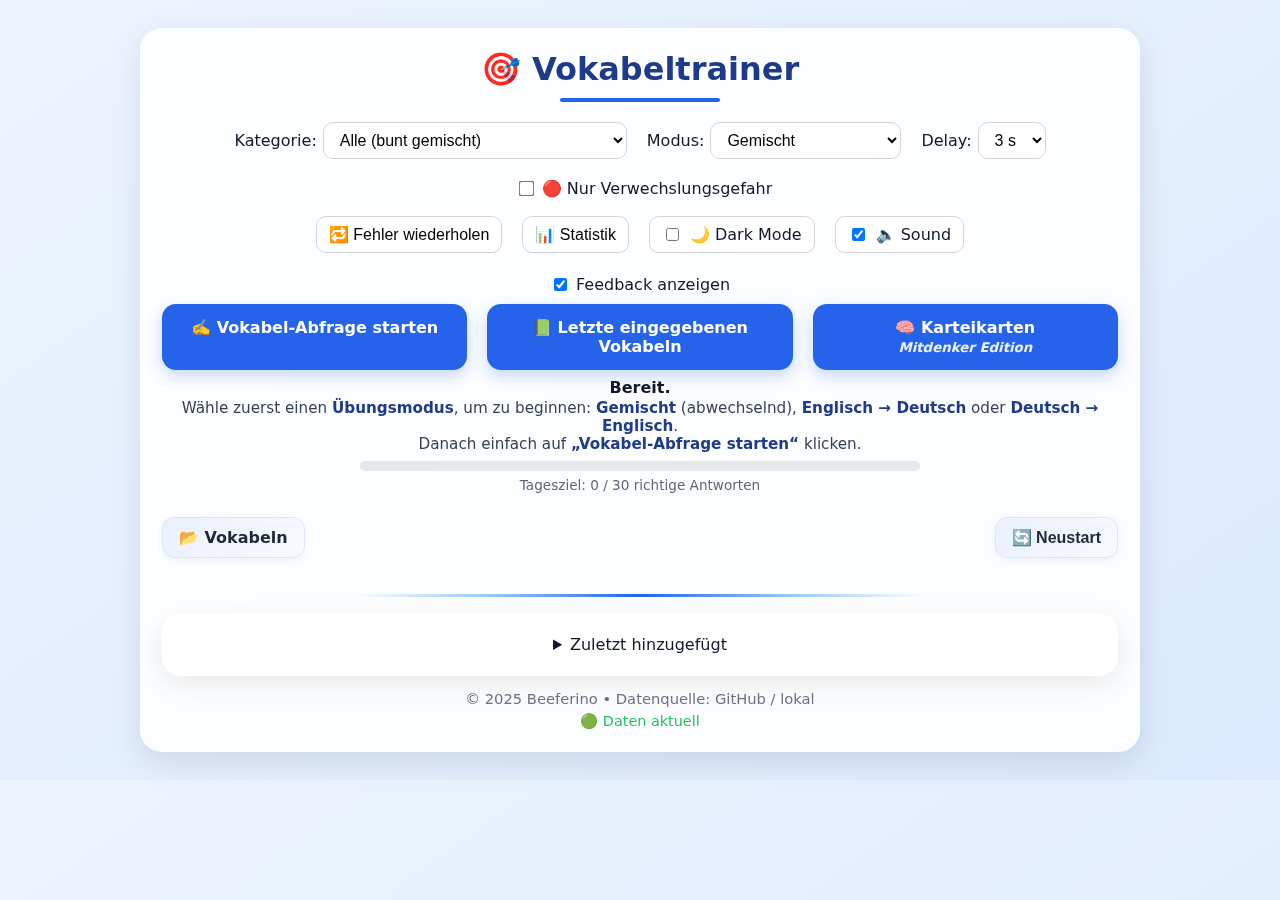
<file: index.html>
<!doctype html>
<html lang="de">
<head>
<meta charset="utf-8">
<meta name="viewport" content="width=device-width,initial-scale=1">
<title>Vokabeltrainer – Beeferino</title>

<link rel="manifest" href="manifest.webmanifest">
<meta name="theme-color" content="#2563eb">

<style>
  @media (max-width: 600px) {
  .controls {
    gap: 24px;
  }
  select {
    min-width: 120px;
  }
}

:root{
  --blue:#2563eb;--blue2:#1d4ed8;--ink:#0f172a;
  --glass:rgba(255,255,255,.88);
  --ok:#22c55e;--bad:#ef4444;--muted:#9ca3af
}
*{box-sizing:border-box}
body{
  margin:0;font-family:Inter,system-ui,sans-serif;
  background:linear-gradient(145deg,#eef4ff,#dbeafe);color:var(--ink)
}
body.dark{background:linear-gradient(145deg,#1e293b,#0f172a);color:#f8fafc}
body.dark .app{background:rgba(30,41,59,.85)}
.app{
  max-width:1000px;margin:28px auto;padding:22px;background:var(--glass);
  border-radius:22px;box-shadow:0 10px 32px rgba(0,0,0,.10);backdrop-filter:blur(8px)
}
h1{margin:0;text-align:center;font-size:2rem;font-weight:800;color:#1e3a8a}
body.dark h1{color:#93c5fd}
.hr{width:160px;height:4px;background:var(--blue);border-radius:4px;margin:10px auto 20px}
.controls,.functions, .toolbar{display:flex;flex-wrap:wrap;justify-content:center;gap:20px}
.controls label{display:flex;align-items:center;gap:6px}
select, .tbtn{
  padding:8px 12px;border:1px solid #d1d5db;border-radius:10px;font-size:1rem;background:#fff
}
body.dark select, body.dark .tbtn{background:#0f172a;border-color:#334155;color:#e5e7eb}
.kachel{
  flex:1 1 240px;text-align:center;background:var(--blue);color:#fff;padding:14px 18px;border-radius:14px;
  font-weight:700;cursor:pointer;box-shadow:0 6px 16px rgba(37,99,235,.25);transition:transform .15s,background .15s
}
.kachel small{font-weight:600;opacity:.9}
.kachel:hover{transform:translateY(-1px);background:var(--blue2)}
.progress{text-align:center;font-weight:700;margin:8px 0 4px;min-height:1.2em}
.subnote{text-align:center;font-size:.95rem;color:#334155;margin:-2px 0 12px}
.subnote b{font-weight:800;color:#1e3a8a}
body.dark .subnote{color:#cbd5e1} body.dark .subnote b{color:#93c5fd}
.goalbar{width:90%;max-width:560px;height:10px;border-radius:999px;background:#e5e7eb;margin:8px auto 0;overflow:hidden}
.goalbar > div{height:100%;width:0%;background:linear-gradient(90deg,#34d399,#10b981);transition:width .4s}
#stage{
  display:none;margin-top:14px;padding:28px;border-radius:20px;background:rgba(255,255,255,.95);
  box-shadow:inset 0 0 10px rgba(0,0,0,.05);text-align:center
}
body.dark #stage{background:rgba(2,6,23,.9)}
.chip{display:inline-block;font-weight:800;padding:8px 14px;border-radius:999px;margin-bottom:10px}
.word{font-size:1.9rem;font-weight:800;margin:8px 0 6px}
.offer{font-size:1.1rem;color:#1f2937;margin:6px 0 12px;min-height:1.3em}
body.dark .offer{color:#e5e7eb}
.btnrow{display:flex;justify-content:center;gap:12px;flex-wrap:wrap}
.btn{border:none;border-radius:12px;padding:10px 20px;font-weight:700;font-size:1rem;cursor:pointer}
.ok{background:var(--ok);color:#fff}
.bad{background:var(--bad);color:#fff}
.skip{background:var(--muted);color:#fff}
.inprow{display:none;gap:8px;justify-content:center;margin-top:12px}
.inprow input{
  width:60%;min-width:260px;padding:10px 14px;border:1px solid #d1d5db;border-radius:12px;font-size:1rem
}
.inprow button{background:var(--blue);color:#fff;border:none;border-radius:12px;padding:10px 16px;font-weight:700}
.flash-correct{animation:good .4s}
.flash-wrong{animation:bad .4s}
@keyframes good{from{background:#dcfce7}to{background:rgba(255,255,255,.95)}}
@keyframes bad{from{background:#fee2e2}to{background:rgba(255,255,255,.95)}}
.footer-actions{display:flex;justify-content:space-between;gap:12px;margin-top:24px}
.footer-actions a,.footer-actions button{
  display:inline-flex;align-items:center;justify-content:center;gap:6px;background:linear-gradient(135deg,#eaf0ff,#f8faff);
  border:1px solid #dbe3ff;color:#1f2937;padding:10px 16px;border-radius:12px;font-weight:700;cursor:pointer;text-decoration:none;font-size:1rem;
  box-shadow:0 3px 8px rgba(0,0,0,.05);transition:all .25s ease
}
.footer-actions a:hover,.footer-actions button:hover{background:linear-gradient(135deg,#e0e7ff,#f1f5ff);transform:translateY(-1px);box-shadow:0 5px 12px rgba(37,99,235,.15)}
.feedback-toggle{display:flex;align-items:center;justify-content:center;gap:6px;margin-bottom:10px}
.trenner{height:3px;width:60%;margin:36px auto 16px;background:linear-gradient(90deg,transparent,#93c5fd,#2563eb,#93c5fd,transparent);border-radius:2px;animation:shine 5s linear infinite}
@keyframes shine{0%{background-position:0 0}100%{background-position:400px 0}}
details.recent-section{
  background:rgba(255,255,255,.9);border-radius:20px;padding:22px;margin-top:10px;text-align:center;
  box-shadow:0 8px 28px rgba(0,0,0,.08);backdrop-filter:blur(12px)
}
details.recent-section[open]{background:#fff;box-shadow:0 10px 32px rgba(0,0,0,.12)}
#recent{margin-top:18px;text-align:center;line-height:1.8;display:flex;flex-wrap:wrap;justify-content:center;gap:12px}
.recent-item{display:inline-block;min-width:160px;border-radius:14px;padding:12px 18px;font-weight:700;color:#111827;box-shadow:0 4px 12px rgba(0,0,0,.1)}
.recent-item small{display:block;font-weight:500;font-size:.85rem;margin-top:4px;opacity:.8}
.foot{text-align:center;margin-top:14px;color:#6b7280;font-size:.92rem}
.toolbar .tbtn{cursor:pointer}
.dark-toggle{display:flex;align-items:center;gap:8px}

/* ===== Modal (Statistik + Fehler) ===== */
.modal-backdrop{
  position:fixed;inset:0;background:rgba(15,23,42,.55);display:none;align-items:center;justify-content:center;padding:20px;z-index:50
}
.modal{
  width:min(860px,96vw);max-height:85vh;overflow:auto;background:#fff;border-radius:18px;box-shadow:0 24px 60px rgba(0,0,0,.25)
}
.modal header{position:sticky;top:0;background:#fff;padding:18px 20px;border-bottom:1px solid #eef2ff;border-top-left-radius:18px;border-top-right-radius:18px}
.modal h2{margin:0;font-size:1.25rem;color:#0f172a}
.modal .content{padding:16px 20px 22px}
.stat-grid{display:grid;grid-template-columns:repeat(auto-fit,minmax(180px,1fr));gap:10px;margin-bottom:14px}
.stat{background:linear-gradient(135deg,#f8fafc,#eff6ff);border:1px solid #e5e7eb;border-radius:12px;padding:12px 14px}
.stat .label{font-size:.85rem;color:#64748b;font-weight:600}
.stat .value{font-size:1.25rem;font-weight:800}
.error-list{margin-top:6px}
.error-item{display:flex;align-items:center;justify-content:space-between;gap:12px;padding:10px 12px;border:1px solid #eef2ff;border-radius:12px;margin-bottom:8px}
.badge{font-size:.78rem;font-weight:800;padding:6px 10px;border-radius:999px;border:1px solid rgba(0,0,0,.06)}
.modal footer{position:sticky;bottom:0;background:#fff;border-top:1px solid #eef2ff;padding:12px 16px;display:flex;gap:8px;justify-content:flex-end}
.btn-ghost{background:#f3f4f6;color:#111827;border:1px solid #e5e7eb}
.btn-primary{background:#2563eb;color:#fff}
.btn-ghost,.btn-primary,.download{border-radius:10px;padding:10px 14px;font-weight:800;border:none;cursor:pointer}
.download{margin-right:auto;background:#e5f2ff;border:1px solid #c7ddff;color:#0f172a}
  /* ===== Mehr Abstand zwischen Auswahl und Toolbar ===== */
.controls {
  margin-bottom: 18px; /* oder 22px für etwas mehr Luft */
}
.toolbar {
  margin-top: 6px;
}
/* ===== Harmonischer Abstand unterhalb der Toolbar ===== */
.toolbar {
  margin-bottom: 22px; /* etwas mehr Raum zur Feedback-Zeile */
}

/* ===== Checkbox-Styling für „Nur Verwechslungsgefahr“ ===== */
.controls input[type="checkbox"]{
  transform: scale(1.2);
  accent-color: #C0392B;
  cursor: pointer;
}
.controls label:last-child{ margin-left: 8px; }
</style>
</head>
<body>
<div class="app">
  <h1>🎯 Vokabeltrainer</h1>
  <div class="hr"></div>

  <div class="controls">
    <label>Kategorie:
      <select id="selCat"><option value="Alle">Alle (bunt gemischt)</option></select>
    </label>
    <label>Modus:
      <select id="selMode">
        <option value="mixed">Gemischt</option>
        <option value="toGerman">Englisch → Deutsch</option>
        <option value="toEnglish">Deutsch → Englisch</option>
      </select>
    </label>
    <label>Delay:
      <select id="selDelay">
        <option value="1000">1 s</option>
        <option value="3000" selected>3 s</option>
        <option value="5000">5 s</option>
      </select>
    </label>

    <!-- ✅ Neue Checkbox für Verwechslungsgefahr -->
    <label>
      <input type="checkbox" id="chkConfuseOnly">
      🔴 Nur Verwechslungsgefahr
    </label>
  </div>

  <div class="toolbar">
    <button id="btnErrorsOnly" class="tbtn">🔁 Fehler wiederholen</button>
    <button id="btnStats" class="tbtn">📊 Statistik</button>
    <label class="dark-toggle tbtn" id="btnDark"><input type="checkbox" id="chkDark"> 🌙 Dark Mode</label>
    <label class="dark-toggle tbtn" id="btnSound"><input type="checkbox" id="chkSound" checked> 🔈 Sound</label>
  </div>


  <div class="feedback-toggle">
    <input type="checkbox" id="chkFeedback" checked>
    <label for="chkFeedback">Feedback anzeigen</label>
  </div>

  <div class="functions">
    <div id="btnLearn" class="kachel">✍️ Vokabel-Abfrage starten</div>
    <div id="btnLast30" class="kachel">📗 Letzte eingegebenen Vokabeln</div>
    <div id="btnCards" class="kachel">🧠 Karteikarten<br><small><i>Mitdenker Edition</i></small></div>
  </div>

  <!-- Fortschritt & Hinweis -->
  <div id="progress" class="progress">Bereit.</div>
  <div id="startNote" class="subnote">
    Wähle zuerst einen <b>Übungsmodus</b>, um zu beginnen:
    <b>Gemischt</b> (abwechselnd), <b>Englisch → Deutsch</b> oder <b>Deutsch → Englisch</b>.<br>
    Danach einfach auf <b>„Vokabel-Abfrage starten“</b> klicken.
    <div class="goalbar"><div id="goalFill"></div></div>
    <div style="font-size:.85rem;margin-top:6px;opacity:.8" id="goalText">Tagesziel: 0 / 30 richtige Antworten</div>
  </div>

  <section id="stage">
    <div id="chip" class="chip">–</div>
    <div id="q" class="word">Bereit?</div>
    <div id="offer" class="offer"></div>

    <div id="rowButtons" class="btnrow">
      <button id="btnRight" class="btn ok" style="display:none;">Richtig</button>
      <button id="btnDec" class="btn bad" style="display:none;">Täuschung erkannt</button>
      <button id="btnSkip" class="btn skip" style="display:none;">Überspringen</button>
    </div>

    <div id="rowInput" class="inprow">
      <input id="inp" type="text" placeholder="Übersetzung eingeben …">
      <button id="btnSub">Eingabe</button>
    </div>
  </section>

  <div class="footer-actions">
    <a href="vokabeln.html">📂 Vokabeln</a>
    <button onclick="location.reload()">🔄 Neustart</button>
  </div>

  <div class="trenner"></div>

  <details class="recent-section">
    <summary>Zuletzt hinzugefügt</summary>
    <div id="recent">–</div>
  </details>

  <div class="foot">© 2025 Beeferino • Datenquelle: GitHub / lokal</div>
  <div id="syncState" style="text-align:center;margin-top:6px;font-size:.9rem;color:#22c55e;opacity:.4;transition:opacity 1s;">
    🟢 Daten aktuell
  </div>
</div>

<!-- ===== Modal ===== -->
<div id="modalBackdrop" class="modal-backdrop" aria-hidden="true">
  <div class="modal" role="dialog" aria-modal="true" aria-labelledby="modalTitle">
    <header><h2 id="modalTitle">📊 Runden-Statistik & Fehlerübersicht</h2></header>
    <div class="content">
      <div class="stat-grid" id="statGrid"></div>
      <div class="error-list" id="errorList"></div>
    </div>
    <footer>
      <button id="btnDownload" class="download">⬇️ Fehlerliste speichern</button>
      <button id="btnContinue" class="btn-ghost">Weiter üben</button>
      <button id="btnClose" class="btn-primary">Schließen</button>
    </footer>
  </div>
</div>

<script>
(function(){
/* ========= Setup & Utils ========= */
const CATS={
  Gelb:["Grundwerkzeuge Metallverarbeitung","#F4D03F","#000"],
  Pink:["Werkzeugkasten Mechaniker","#E91E63","#fff"],
  Blau:["Blech- / Kunststoffarbeiten","#1976D2","#fff"],
  Gruen:["Drehen / Fräsen","#1E8449","#fff"],
  HellesPink:["Hydraulik / Pneumatik","#F54927","#fff"],
  Orange:["Elektrotechnik","#E67E22","#fff"],
  Dunkelgruen:["Fluggerätemechanik allgemein","#117A65","#fff"],
  Rot:["Verwechslungsgefahr","#C0392B","#fff"]
};

const el=id=>document.getElementById(id);
const selCat=el("selCat"), selDelay=el("selDelay"), chkFeedback=el("chkFeedback"), selMode=el("selMode");
const btnLearn=el("btnLearn"), btnCards=el("btnCards"), btnLast30=el("btnLast30");
const btnErrorsOnly=el("btnErrorsOnly"), btnStats=el("btnStats");
const progress=el("progress"), stage=el("stage"), chip=el("chip"), q=el("q"), offer=el("offer");
const btnRight=el("btnRight"), btnDec=el("btnDec"), btnSkip=el("btnSkip");
const rowButtons=el("rowButtons"), rowInput=el("rowInput"), inp=el("inp"), btnSub=el("btnSub"), recent=el("recent");
const modalBackdrop=el("modalBackdrop"), errorList=el("errorList"), statGrid=el("statGrid");
const btnClose=el("btnClose"), btnContinue=el("btnContinue"), btnDownload=el("btnDownload");
const startNote=el("startNote"), goalFill=el("goalFill"), goalText=el("goalText");
const chkDark=el("chkDark"), chkSound=el("chkSound");

/* Build categories into select */
(function buildCatOptions(){
  while (selCat.options.length > 1) selCat.remove(1);
  for(const k in CATS){
    const [label,bg,fg] = CATS[k];
    const o=document.createElement("option");
    o.value=k; o.textContent=label; o.style.background=bg; o.style.color=fg;
    selCat.appendChild(o);
  }
})();

/* Mini beep via WebAudio */
function beep(freq=660, ms=80, type='sine', vol=0.03){
  if(!chkSound.checked) return;
  try{
    const ctx=new (window.AudioContext||window.webkitAudioContext)();
    const o=ctx.createOscillator(), g=ctx.createGain();
    o.type=type; o.frequency.value=freq; g.gain.value=vol;
    o.connect(g); g.connect(ctx.destination);
    o.start(); setTimeout(()=>{ o.stop(); ctx.close(); }, ms);
  }catch{}
}

function shuffle(a){for(let j=a.length-1;j>0;j--){const r=Math.floor(Math.random()*(j+1));[a[j],a[j-0]]= [a[r],a[j]];}}
function normalize(s){
  return s.trim().toLowerCase()
    .normalize("NFD").replace(/\p{Diacritic}/gu,"")
    .replace(/[-–—]/g,"-").replace(/\s+/g," ");
}
function isCorrectInput(input, solution){
  const a=normalize(input);
  const opts=solution.split(/[\/;|,]/).map(x=>normalize(x));
  return opts.includes(a);
}

/* ========= Daten & Sync ========= */
let data=[], lastSync=null;

async function fetchFromGitHub(){
  const url="https://beeferino.github.io/vokabeltrainer/vokabeln.json";
  try{
    const r=await fetch(url,{cache:"no-store"}); if(!r.ok) throw new Error("fetch failed");
    const j=await r.json();
    localStorage.setItem("vokabeln",JSON.stringify(j));
    localStorage.setItem("vokabeln_updated",new Date().toISOString());
    data=j; lastSync=new Date();
  }catch(e){
    data=JSON.parse(localStorage.getItem("vokabeln")||"[]");
  }
}
async function loadData(){
  const localUpd=localStorage.getItem("vokabeln_updated");
  const lastUsed=localStorage.getItem("index_last_sync");
  const localNewer = localUpd && (!lastUsed || new Date(localUpd) > new Date(lastUsed));
  if(localNewer){ data=JSON.parse(localStorage.getItem("vokabeln")||"[]"); }
  else{ await fetchFromGitHub(); }
  localStorage.setItem("index_last_sync",new Date().toISOString());
  renderRecent();
}
function renderRecent(){
  const last=data.slice(-5).reverse();
  if(!last.length){ recent.textContent="–"; return; }
  recent.innerHTML=last.map(v=>{
    const c=CATS[v[2]]||["","#ccc","#000"];
    return `<div class="recent-item" style="background:${c[1]};color:${c[2]}">
      <b>${v[0]}</b> – ${v[1]}<br><small>${c[0]}</small>
    </div>`;
  }).join("");
}

/* Sync Status (nur 1 Element) */
const foot=document.querySelector('.foot');
let syncState=document.getElementById('syncState');
function setSyncState(msg,color='#2563eb'){
  syncState.textContent=msg; syncState.style.color=color; syncState.style.opacity=1;
  setTimeout(()=>{ syncState.style.transition='opacity 1s'; syncState.style.opacity=0.4; },4000);
}
async function checkRemoteUpdate(){
  try{
    const r=await fetch("https://beeferino.github.io/vokabeltrainer/vokabeln.json",{cache:"no-store"});
    const j=await r.json();
    const local=JSON.parse(localStorage.getItem("vokabeln")||"[]");
    if(JSON.stringify(j)!==JSON.stringify(local)){
      localStorage.setItem("vokabeln",JSON.stringify(j));
      localStorage.setItem("vokabeln_updated",new Date().toISOString());
      setSyncState('🔄 Neue Daten aus Cloud geladen','#22c55e');
      data=j; renderRecent();
    }else setSyncState('🟢 Daten aktuell','#22c55e');
  }catch{ setSyncState('🟠 Offline – arbeite lokal','#f59e0b'); }
}
setSyncState('🟡 Prüfe auf Updates...'); setInterval(checkRemoteUpdate,30000);

/* ========= Tagesziel ========= */
const DAILY_GOAL=30;
function saveDailyProgress(correctInc=0){
  const today=new Date().toISOString().slice(0,10);
  const key='daily_'+today;
  const val=parseInt(localStorage.getItem(key)||'0',10)+correctInc;
  localStorage.setItem(key,String(val));
  updateGoalUI(val);
}
function getDailyProgress(){
  const today=new Date().toISOString().slice(0,10);
  return parseInt(localStorage.getItem('daily_'+today)||'0',10);
}
function updateGoalUI(val){
  goalFill.style.width=Math.min(100,Math.round(val/DAILY_GOAL*100))+'%';
  goalText.textContent=`Tagesziel: ${val} / ${DAILY_GOAL} richtige Antworten`;
}

/* ========= Fehlerjournal ========= */
function loadErrorBank(){
  return JSON.parse(localStorage.getItem('error_bank')||'[]'); // array of [en,de,cat]
}
function saveErrorToBank(item){
  // add unique
  const bank=loadErrorBank();
  if(!bank.find(x=>x[0]===item[0] && x[1]===item[1] && x[2]===item[2])){
    bank.push(item);
    localStorage.setItem('error_bank',JSON.stringify(bank));
  }
}
function clearErrorBank(){ localStorage.setItem('error_bank','[]'); }

/* ========= Spiel-States ========= */
let errorsList=[]; // für klassische Runden (cards)
function addErrorOnce(item){ if(!errorsList.includes(item)) errorsList.push(item); }

let modeEndless=false, game="learn"; // game: 'learn' oder 'cards'
let round=[], i=0, delay=3000, trap=false;

/* Endlos-Abfrage */
let source=[], sourceIdx=0, curr=null, currAskedEN=true, correct="";
let totalAsked=0, totalErrors=0, sinceCheckpoint=0;
const errorMap=new Map();           // für Modal
const catStats=new Map();           // cat -> {asked,errors}
let clozeToggle=true;               // jede zweite Aufgabe Lückentext

function resetEndless(pool){
  source=pool.slice(); shuffle(source); sourceIdx=0;
  curr=null; correct=""; totalAsked=0; totalErrors=0; sinceCheckpoint=0;
  errorsList=[]; errorMap.clear(); catStats.clear();
}
function getNextItem(){
  if(!source.length) return null;
  const item=source[sourceIdx];
  sourceIdx=(sourceIdx+1)%source.length;
  if(sourceIdx===0) shuffle(source);
  return item;
}
function bumpCat(cat, wasError){
  const o=catStats.get(cat)||{asked:0,errors:0};
  o.asked++; if(wasError) o.errors++;
  catStats.set(cat,o);
}
function recordErrorForSummary(item, askedEN){
  const [en,de,cat]=item;
  const question = askedEN ? en : de;
  const answer   = askedEN ? de : en;
  const key=`${en}|${de}|${askedEN?1:0}`;
  if(!errorMap.has(key)) errorMap.set(key,{q:question,correct:answer,cat});
}

/* UI helpers */
function setProg(){
  if(modeEndless && game==="learn"){
    progress.textContent=`Frage ${totalAsked + 1} | Fehler: ${totalErrors} (Checkpoint alle 15)`;
  }else{
    progress.textContent=`Vokabel ${Math.min(i+1, round.length)}/${round.length || 0} | Wiederholungen: ${errorsList.length}`;
  }
}
function showStage(show){ stage.style.display=show?"block":"none"; }

/* ===== Cloze/Lückentext ===== */
function renderClozePrompt(en,de,askedEN){
  if(askedEN){
    q.textContent = "Setze das richtige Wort ein: ____";
    offer.textContent = "(Deutsch: " + de + ")";
  }else{
    q.textContent = "Setze das richtige Wort ein: ____";
    offer.textContent = "(Englisch: " + en + ")";
  }
}

/* Flash / Fortschritt */
function afterAdvance(){
  if(modeEndless && game==="learn"){
    sinceCheckpoint++; totalAsked++;
    if(sinceCheckpoint>=15){
      sinceCheckpoint=0;
      const endNow=confirm("✅ 15 Fragen beantwortet.\nRunde beenden und Fehler anzeigen?");
      if(endNow){ return endRound(); }
    }
    next();
  }else{
    i++; next();
  }
}
function flash(ok){
  if(ok){ beep(880,70); } else { beep(220,120,'square'); }
  if(!chkFeedback.checked){ return afterAdvance(); }
  stage.classList.add(ok?"flash-correct":"flash-wrong");
  setTimeout(()=>{ stage.classList.remove(ok?"flash-correct":"flash-wrong"); afterAdvance(); }, delay);
}

/* ===== Modal ===== */
function openModal(){ modalBackdrop.style.display="flex"; modalBackdrop.setAttribute('aria-hidden','false'); btnClose.focus(); }
function closeModal(){ modalBackdrop.style.display="none"; modalBackdrop.setAttribute('aria-hidden','true'); }
modalBackdrop.addEventListener('click',e=>{ if(e.target===modalBackdrop) closeModal(); });
document.addEventListener('keydown',e=>{ if(e.key==='Escape') closeModal(); });
btnClose.addEventListener('click',closeModal);
btnContinue.addEventListener('click',()=>{ closeModal(); next(); });
btnDownload.addEventListener('click',()=>{
  const lines=[];
  statGrid.querySelectorAll('.stat').forEach(s=>{
    const l=s.querySelector('.label')?.textContent?.trim();
    const v=s.querySelector('.value')?.textContent?.trim();
    if(l && v) lines.push(`${l}: ${v}`);
  });
  lines.push('', 'Fehlerliste:');
  errorMap.forEach(v=>{
    const catMeta=CATS[v.cat]||["Kategorie","#ddd","#000"];
    lines.push(`- ${v.q} -> ${v.correct} [${catMeta[0]}]`);
  });
  const blob=new Blob([lines.join('\n')],{type:'text/plain'});
  const a=document.createElement('a'); a.href=URL.createObjectURL(blob); a.download='vokabelrunde.txt'; a.click(); URL.revokeObjectURL(a.href);
});

/* Runde beenden -> Modal + Start-Hinweis wieder einblenden */
function endRound(){
  showStage(false);
  const asked=totalAsked, errors=totalErrors, correctCount=Math.max(0,asked-errors);
  const acc=asked ? Math.round((correctCount/asked)*100) : 100;

  statGrid.innerHTML=`
    <div class="stat"><div class="label">Gesamt beantwortet</div><div class="value">${asked}</div></div>
    <div class="stat"><div class="label">Korrekt</div><div class="value">${correctCount}</div></div>
    <div class="stat"><div class="label">Fehler</div><div class="value">${errors}</div></div>
    <div class="stat"><div class="label">Trefferquote</div><div class="value">${acc}%</div></div>
    <div class="stat"><div class="label">Tagesziel (heute)</div><div class="value">${getDailyProgress()}/${DAILY_GOAL}</div></div>
  `;
  if(catStats.size){
    const parts=[];
    catStats.forEach((v,cat)=>{
      const name=(CATS[cat]||["Kategorie"])[0];
      parts.push(`${name}: ${v.asked-v.errors}/${v.asked}`);
    });
    statGrid.insertAdjacentHTML('beforeend',
      `<div class="stat" style="grid-column:1/-1">
         <div class="label">Pro Kategorie (korrekt/gesamt)</div>
         <div class="value" style="font-size:1rem">${parts.join(' • ')}</div>
       </div>`);
  }
  errorList.innerHTML='';
  if(errorMap.size===0){
    errorList.innerHTML=`<div class="error-item" style="justify-content:center">🎉 Keine Fehler in dieser Runde!</div>`;
  }else{
    errorMap.forEach(v=>{
      const catMeta=CATS[v.cat]||["Kategorie","#ddd","#000"];
      const row=document.createElement('div');
      row.className='error-item';
      row.innerHTML = `
        <div style="text-align:left;max-width:70%;word-break:break-word">
          <div style="font-weight:800">${v.q}</div>
          <div style="opacity:.9">→ <b>${v.correct}</b></div>
        </div>
        <span class="badge" style="background:${catMeta[1]};color:${catMeta[2]}">${catMeta[0]}</span>
      `;
      errorList.appendChild(row);
    });
  }
  openModal();
  startNote.style.opacity=1;
}

/* ===== Nächste Frage ===== */
function next(){
  delay=parseInt(selDelay.value,10);

  if(modeEndless && game==="learn"){
    if(!source.length){ alert("Keine Vokabeln vorhanden"); return; }
    const item=getNextItem(); curr=item; trap=false; offer.textContent="";
    const [en,de,cat]=item;
    const catMeta=CATS[cat]||["Kategorie","#ddd","#000"];
    chip.textContent=catMeta[0]; chip.style.background=catMeta[1]; chip.style.color=catMeta[2];

    currAskedEN = selMode.value==="toGerman" ? true : selMode.value==="toEnglish" ? false : Math.random()<0.5;
    const question = currAskedEN ? en : de;
    const answer   = currAskedEN ? de : en;
    correct=answer;

    if(clozeToggle){
      renderClozePrompt(en,de,currAskedEN);
    }else{
      q.textContent = question;
      offer.textContent = "";
    }
    clozeToggle = !clozeToggle;

    btnRight.style.display="none";
    btnDec.style.display="none";
    btnSkip.style.display="inline-block";
    rowButtons.style.display="flex";
    rowInput.style.display="flex";
    inp.value=""; inp.focus(); inp.select?.();

    setProg(); showStage(true);
    return;
  }

  // Klassische Modi (Karten)
  if(i>=round.length){
    if(errorsList.length>0){
      alert(`↻ ${errorsList.length} zur Wiederholung – Runde startet erneut.`);
      round=errorsList.map(v=>v); errorsList=[]; i=0; btnSkip.style.display="inline-block"; next(); return;
    }else{
      showStage(false); alert(`🎉 Runde beendet – alles korrekt!`);
      progress.textContent="Fertig! Starte eine neue Runde."; startNote.style.opacity=1; return;
    }
  }

  const [en,de,cat]=round[i];
  const catMeta=CATS[cat]||["Kategorie","#ddd","#000"];
  chip.textContent=catMeta[0]; chip.style.background=catMeta[1]; chip.style.color=catMeta[2];

  const askEN = selMode.value==="toGerman" ? true : selMode.value==="toEnglish" ? false : Math.random()<0.5;
  const question=askEN?en:de;
  const answer=askEN?de:en;
  correct=answer;

  q.textContent=question;

  if(game==="cards"){
    trap=false;
    btnRight.style.display="inline-block";
    btnDec.style.display="inline-block";
    btnSkip.style.display="inline-block";
    if(Math.random()<0.3){
      const pool=data.map(v=>askEN?v[1]:v[0]);
      let wrong; do{ wrong=pool[Math.floor(Math.random()*pool.length)]; }while(wrong===answer);
      offer.textContent="💡 "+wrong; trap=true;
    }else{
      offer.textContent="💡 "+answer;
    }
    rowButtons.style.display="flex"; rowInput.style.display="none"; inp.value="";
  }else{
    offer.textContent=""; trap=false;
    btnRight.style.display="none"; btnDec.style.display="none"; btnSkip.style.display="inline-block";
    rowButtons.style.display="flex"; rowInput.style.display="flex"; inp.value=""; inp.focus(); inp.select?.();
  }
  showStage(true); setProg();
}

/* ===== Button-Handler ===== */
btnRight.onclick=()=>{
  const itemRef=(modeEndless && game==="learn")?curr:round[i];
  const ok=!trap;
  if(!ok){
    addErrorOnce(itemRef); saveErrorToBank(itemRef);
    if(modeEndless && game==="learn"){ recordErrorForSummary(itemRef,currAskedEN); totalErrors++; bumpCat(itemRef[2],true); }
  }else{
    if(modeEndless && game==="learn"){ bumpCat(itemRef[2],false); saveDailyProgress(1); }
  }
  flash(ok);
};
btnDec.onclick=()=>{
  if(game!=="cards") return;
  const itemRef=round[i];
  if(trap){
    rowInput.style.display="flex"; inp.value=""; inp.focus(); inp.select?.();
    btnSub.onclick=()=>{
      const ok=isCorrectInput(inp.value,correct);
      if(ok){ saveDailyProgress(1); flash(true); }
      else{
        offer.innerHTML=`❌ Richtige Antwort: <b>${correct}</b>`;
        addErrorOnce(itemRef); saveErrorToBank(itemRef);
        setTimeout(()=>flash(false), parseInt(selDelay.value,10));
      }
    };
  }else{
    addErrorOnce(itemRef); saveErrorToBank(itemRef); flash(false);
  }
};
btnSkip.onclick=()=>{
  const itemRef=(modeEndless && game==="learn")?curr:round[i];
  addErrorOnce(itemRef); saveErrorToBank(itemRef);
  if(modeEndless && game==="learn"){ recordErrorForSummary(itemRef,currAskedEN); totalErrors++; bumpCat(itemRef[2],true); return afterAdvance(); }
  i++; next();
};
btnSub.onclick=()=>{
  const itemRef=(modeEndless && game==="learn")?curr:round[i];
  const ok=isCorrectInput(inp.value,correct);
  if(!ok){
    addErrorOnce(itemRef); saveErrorToBank(itemRef);
    if(modeEndless && game==="learn"){ recordErrorForSummary(itemRef,currAskedEN); totalErrors++; bumpCat(itemRef[2],true); }
  }else{
    if(modeEndless && game==="learn"){ bumpCat(itemRef[2],false); saveDailyProgress(1); }
  }
  flash(ok);
};

/* ===== Tastatursteuerung ===== */
document.addEventListener('keydown',e=>{
  if(e.key==='Enter'){ btnSub.click(); }
  else if(e.key==='ArrowRight'){ btnSkip.click(); }
  else if(e.key.toLowerCase()==='r' && game==='cards'){ btnRight.click(); }
});

/* ===== Start-Buttons ===== */
/* >>>>>> WICHTIG: Filter berücksichtigt Checkbox „Nur Verwechslungsgefahr“
   - Wenn „Alle“ gewählt ist + Checkbox aktiv → alle roten Vokabeln
   - Wenn eine Kategorie gewählt ist + Checkbox aktiv → nur rote aus dieser Kategorie
   - Sonst normales Kategorienverhalten
*/
function filterByCategory(list){
  const cat = selCat.value;
  const onlyConfuse = document.getElementById("chkConfuseOnly").checked;

  let res;
  if(cat === "Alle"){
    res = list.slice();
  }else{
    res = list.filter(v => v[2] === cat);
  }
  if(onlyConfuse){
    res = res.filter(v => v[2] === "Rot");
  }
  return res;
}

btnLearn.onclick=()=>{
  game="learn"; modeEndless=true;
  startNote.style.opacity=0.4;
  const pool=filterByCategory(data);
  if(!pool.length){ alert("Keine Vokabeln in dieser Auswahl."); return; }
  resetEndless(pool); next();
};
btnCards.onclick=()=>{
  game="cards"; modeEndless=false; i=0; errorsList=[];
  startNote.style.opacity=0.4;
  const pool=filterByCategory(data); shuffle(pool); round=pool.slice(0,15);
  btnSkip.style.display="inline-block"; next();
};
btnLast30.onclick=()=>{
  const last30=data.slice(-30);
  if(!last30.length) return alert("Keine Vokabeln vorhanden");
  startNote.style.opacity=0.4;
  const useCards=confirm("Mitdenker Edition aktivieren?\nOK = Karteikarten • Abbrechen = Eingabe");
  if(useCards){
    game="cards"; modeEndless=false; i=0; errorsList=[];
    const pool=filterByCategory(last30); shuffle(pool); round=pool.slice(0,15);
    btnSkip.style.display="inline-block"; next();
  }else{
    game="learn"; modeEndless=true;
    const pool=filterByCategory(last30);
    if(!pool.length){ alert("Keine Vokabeln in dieser Auswahl."); return; }
    resetEndless(pool); next();
  }
};

/* ===== Fehler wiederholen ===== */
btnErrorsOnly.onclick=()=>{
  const bank=loadErrorBank();
  if(!bank.length){ alert("Kein Fehlerjournal vorhanden – super!"); return; }
  const pool=filterByCategory(bank);
  if(!pool.length){ alert("Keine passenden Fehler in dieser Auswahl."); return; }
  game="learn"; modeEndless=true; resetEndless(pool); next();
};

/* ===== Statistik öffnen (Zwischenstand) ===== */
btnStats.onclick=()=>{
  const asked=totalAsked, errors=totalErrors, correctCount=Math.max(0,asked-errors);
  const acc=asked ? Math.round((correctCount/asked)*100) : 100;
  statGrid.innerHTML=`
    <div class="stat"><div class="label">Aktuell beantwortet</div><div class="value">${asked}</div></div>
    <div class="stat"><div class="label">Korrekt</div><div class="value">${correctCount}</div></div>
    <div class="stat"><div class="label">Fehler</div><div class="value">${errors}</div></div>
    <div class="stat"><div class="label">Trefferquote</div><div class="value">${acc}%</div></div>
    <div class="stat"><div class="label">Tagesziel</div><div class="value">${getDailyProgress()}/${DAILY_GOAL}</div></div>
  `;
  errorList.innerHTML = errorMap.size ? '' : `<div class="error-item" style="justify-content:center">Bislang keine Fehler in dieser Runde.</div>`;
  if(errorMap.size){
    errorMap.forEach(v=>{
      const c=CATS[v.cat]||["Kategorie","#ddd","#000"];
      const row=document.createElement('div');
      row.className='error-item';
      row.innerHTML=`<div style="text-align:left;max-width:70%"><div style="font-weight:800">${v.q}</div><div style="opacity:.9">→ <b>${v.correct}</b></div></div><span class="badge" style="background:${c[1]};color:${c[2]}">${c[0]}</span>`;
      errorList.appendChild(row);
    });
  }
  openModal();
};

/* ===== Dark Mode persist ===== */
(function initDark(){
  const s=localStorage.getItem('theme_dark')==='1';
  if(s){ document.body.classList.add('dark'); chkDark.checked=true; }
  el('btnDark').addEventListener('change',()=>{
    if(chkDark.checked){ document.body.classList.add('dark'); localStorage.setItem('theme_dark','1'); }
    else{ document.body.classList.remove('dark'); localStorage.setItem('theme_dark','0'); }
  });
})();

/* ===== Init ===== */
showStage(false);
progress.textContent="Bereit.";
updateGoalUI(getDailyProgress());
loadData().then(checkRemoteUpdate);

/* ===== PWA Register ===== */
if('serviceWorker' in navigator){
  navigator.serviceWorker.register('service-worker.js');
}
})();
// ===== Start-Hinweis ausblenden, wenn eine Kachel angeklickt wird =====
[btnLearn, btnLast30, btnCards].forEach(btn => {
  btn.addEventListener("click", () => {
    startNote.style.display = "none";
  });
});
</script>
</body>
</html>
</file>
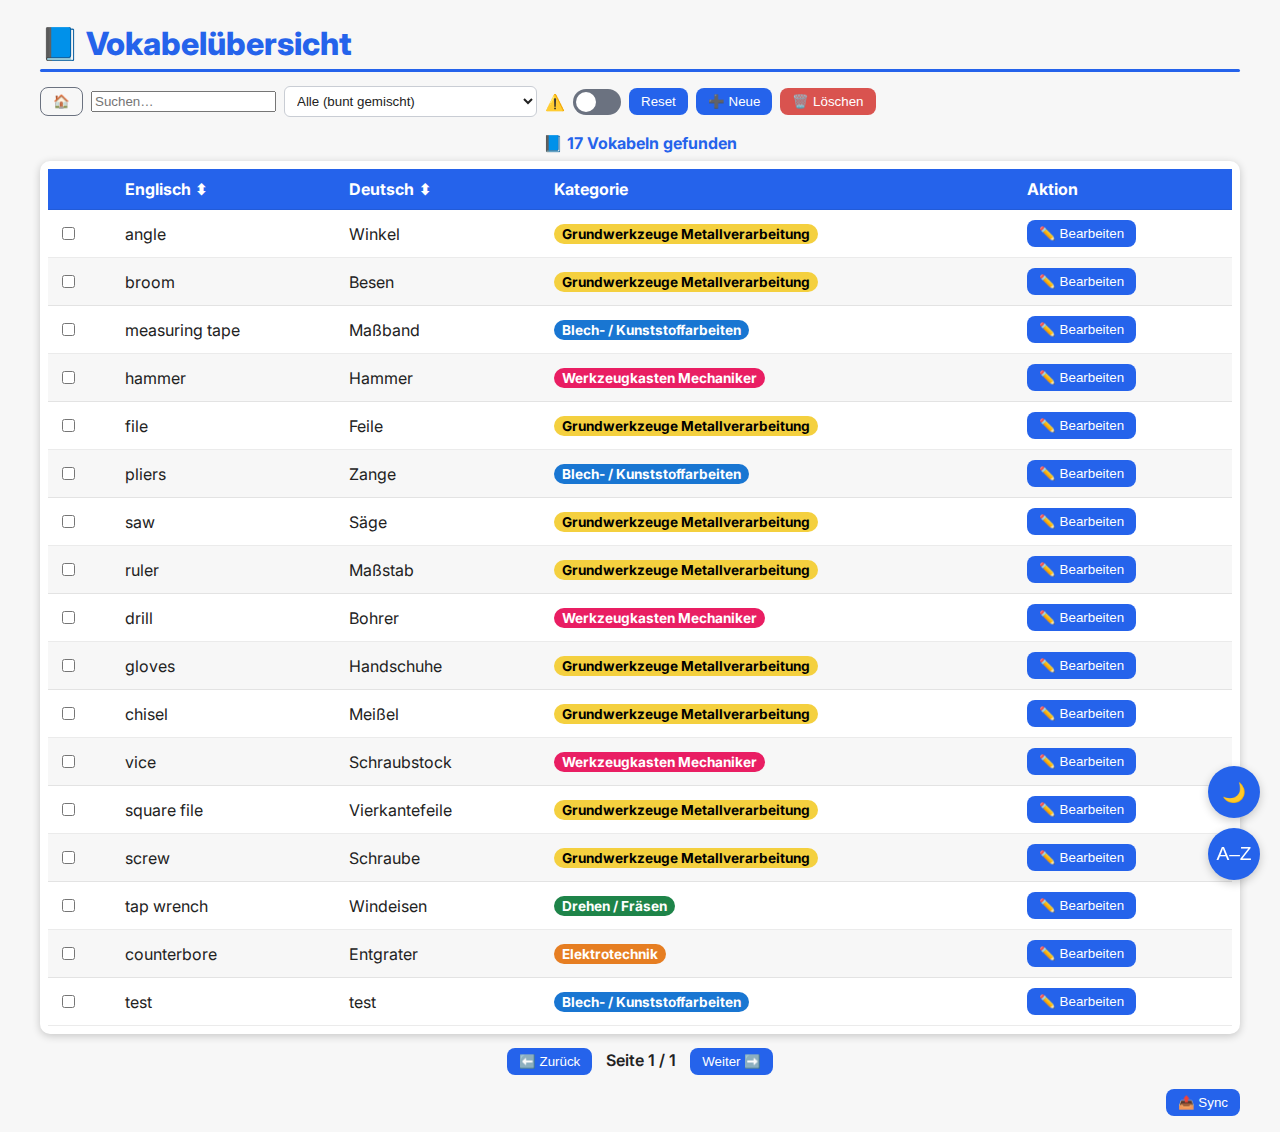
<file: vokabeln.html>
<!DOCTYPE html>
<html lang="de" data-theme="light">
  <head>
    <meta charset="UTF-8" />
    <meta name="viewport" content="width=device-width, initial-scale=1.0" />
    <title>Vokabelverwaltung</title>
    <link rel="stylesheet" href="vokabeln.css" />
    <link href="https://fonts.googleapis.com/css2?family=Inter:wght@400;600;700;800&display=swap" rel="stylesheet">
  </head>
  <body>
    <div id="app" class="app"></div>

    <!-- Modal -->
    <div id="modal">
      <div class="modal-content">
        <h3>Vokabel bearbeiten / hinzufügen</h3>

        <label for="mEn">Englisch</label>
        <input type="text" id="mEn" placeholder="Englisches Wort" />

        <label for="mDe">Deutsch</label>
        <input type="text" id="mDe" placeholder="Deutsches Wort" />

        <label for="mCat">Kategorie</label>
        <select id="mCat"></select>

        <label for="mHint">Hinweis</label>
        <textarea id="mHint" rows="2" placeholder="optional"></textarea>

        <div class="modal-row">
          <div class="toggle-wrap">
            <span class="warn-icon">⚠️</span>
            <span class="warn-label">Verwechslungsgefahr</span>
            <label class="switch">
              <input type="checkbox" id="mConfuse" />
              <span class="slider"></span>
            </label>
          </div>
          <div class="created-wrap">
            <label for="mCreated" class="created-label">Erstelldatum</label>
            <input type="text" id="mCreated" readonly class="created" />
          </div>
        </div>

        <div class="modal-actions">
          <button id="mCancel" class="btn ghost">Abbrechen</button>
          <button id="mDelete" class="btn warn">Löschen</button>
          <button id="mSave" class="btn">Speichern</button>
        </div>
      </div>
    </div>

    <script src="vokabeln.js"></script>
  </body>
</html>
</file>
<file: vokabeln.css>
/* ==============================
   Beeferino – vokabeln.css (Update Final v4)
   ============================== */
:root{
  --bg:#f7f7f7;--text:#222;--blue:#2563eb;--orange:#e67e22;
  --card-bg:#fff;--shadow:rgba(0,0,0,.2);--muted:#6b7280;--ok:#22c55e
}
[data-theme="dark"]{
  --bg:#0f1523;--text:#e6edf6;--blue:#3b82f6;--orange:#ff8c00;
  --card-bg:#141b2d;--shadow:rgba(0,0,0,.6);--muted:#9aa3b2;--ok:#22c55e
}
html,body{margin:0;padding:0;background:var(--bg);color:var(--text);font-family:Inter,system-ui,sans-serif;transition:background .25s,color .25s}
.app{padding:16px;max-width:1200px;margin:0 auto}
h1{margin:8px 0 6px;color:var(--blue);font-weight:800}
.hr{height:3px;background:var(--blue);border-radius:2px;margin:6px 0 14px}
/* Toolbar */
.toolbar{display:flex;flex-wrap:wrap;align-items:center;gap:8px;margin:10px 0 16px}
.btn{background:var(--blue);color:#fff;border:none;border-radius:8px;padding:6px 12px;cursor:pointer;transition:.2s}
.btn:hover{background:var(--orange)}
.btn.warn{background:#d9534f}
.btn.ghost{background:transparent;color:var(--text);border:1px solid var(--muted);transition:.2s}
[data-theme="dark"] .btn.ghost{border:1px solid #ffffff55}
.btn.ghost:hover{background:rgba(255,255,255,.08)}
input[type="text"],select{padding:6px 8px;border-radius:6px;border:1px solid #c9cdd4;background:var(--card-bg);color:var(--text)}
.count-info{text-align:center;font-weight:700;color:var(--blue);margin:8px 0}
/* Table */
.table-wrap{background:var(--card-bg);border-radius:10px;box-shadow:0 2px 8px var(--shadow);padding:8px;overflow:auto}
table{width:100%;border-collapse:collapse;min-width:720px}
th,td{padding:10px;text-align:left;border-bottom:1px solid rgba(0,0,0,.08)}
thead{background:var(--blue);color:#fff}
tbody tr:nth-child(even){background:rgba(0,0,0,.03)}
tbody tr:hover{background:rgba(0,0,0,.06)}
.category-chip{display:inline-block;padding:2px 8px;border-radius:999px;font-size:.85rem;font-weight:700;white-space:nowrap}
.pagination{text-align:center;margin:14px 0}
.bottom-actions{display:flex;justify-content:flex-end;margin-top:8px}
/* Modal */
#modal{position:fixed;inset:0;background:rgba(0,0,0,.6);display:none;align-items:center;justify-content:center;z-index:999}
.modal-content{background:var(--card-bg);color:var(--text);border-radius:12px;padding:18px;width:92%;max-width:560px;box-shadow:0 8px 24px var(--shadow)}
.modal-content input,.modal-content select,.modal-content textarea{width:100%;padding:8px;margin:4px 0 10px;border-radius:8px;border:1px solid #c9cdd4;background:var(--card-bg);color:var(--text)}
.modal-actions{display:flex;gap:8px;justify-content:flex-end}
/* Modal row with toggle + date */
.modal-row{display:flex;align-items:center;justify-content:space-between;gap:12px;margin-top:6px;flex-wrap:wrap}
.toggle-wrap{display:flex;align-items:center;gap:8px}
.warn-icon{color:#ef4444}
.warn-label{font-weight:700}
.created-wrap{display:flex;align-items:center;gap:8px}
.created-label{opacity:.8;font-size:.9rem}
.created{width:160px;text-align:right;opacity:.8;font-size:.9rem;background:var(--card-bg)}
/* iOS-like switch (no animation) */
.switch{position:relative;display:inline-block;width:48px;height:26px}
.switch input{opacity:0;width:0;height:0}
.slider{position:absolute;cursor:pointer;inset:0;background:var(--muted);border-radius:999px}
.slider:before{content:"";position:absolute;height:20px;width:20px;left:3px;top:3px;background:#fff;border-radius:50%}
.switch input:checked + .slider{background:var(--ok)}
.switch input:checked + .slider:before{left:25px}
/* Desktop floating */
.desk-floating{position:fixed;bottom:20px;right:20px;display:flex;flex-direction:column;gap:10px;z-index:1000}
.float-btn{width:52px;height:52px;border-radius:50%;border:none;background:var(--blue);color:#fff;font-size:1.2rem;cursor:pointer;box-shadow:0 3px 10px var(--shadow)}
.float-btn:hover{background:var(--orange)}
/* A–Z overlay */
.abc-overlay{position:fixed;inset:0;background:rgba(0,0,0,.6);display:none;align-items:center;justify-content:center;z-index:1200}
.abc-overlay.show{display:flex}
.abc-panel{background:var(--card-bg);color:var(--text);border-radius:12px;padding:16px;width:320px;max-height:80vh;overflow:auto;box-shadow:0 8px 24px var(--shadow)}
.abc-header{display:flex;align-items:center;justify-content:space-between;margin-bottom:10px}
.abc-close{background:transparent;border:none;color:var(--text);font-size:1.2rem;cursor:pointer}
.abc-list{display:grid;grid-template-columns:repeat(6,1fr);gap:6px}
.abc-btn{padding:8px;border:none;border-radius:8px;background:var(--blue);color:#fff;font-weight:700;cursor:pointer}
.abc-btn.active,.abc-btn:hover{background:var(--orange)}
/* Mobile */
.mobile-app{display:flex;flex-direction:column;height:100vh}
.mobile-header{display:flex;align-items:center;justify-content:space-between;background:var(--blue);color:#fff;padding:10px 14px}
.mob-actions{display:flex;gap:8px}
.lbtn{width:42px;height:42px;border-radius:50%;border:none;background:var(--card-bg);color:var(--text);box-shadow:0 2px 6px var(--shadow);font-size:1.1rem;cursor:pointer}
.mob-list{flex:1;overflow:auto;padding:12px}
.mob-card{background:var(--card-bg);border-radius:10px;box-shadow:0 2px 8px var(--shadow);margin-bottom:12px;overflow:hidden}
.mob-catbar{height:6px}
.mob-card-content{padding:12px}
.mob-catname{font-size:.8rem;font-weight:700;opacity:.8;margin-bottom:4px}
.mob-en{font-weight:800;font-size:1.05rem}
.mob-de{opacity:.9}
.mob-warn{color:#ef4444}
/* Mobile filter bar (confuse toggle) */
.mob-filterbar{display:flex;align-items:center;gap:10px;padding:8px 12px;background:var(--card-bg);border-bottom:1px solid rgba(0,0,0,.08)}
.mob-filterbar .label{font-weight:700}
/* Responsive split */
@media(min-width:901px){.mobile-app{display:none}}
@media(max-width:900px){.desktop-app{display:none}}
</file>
